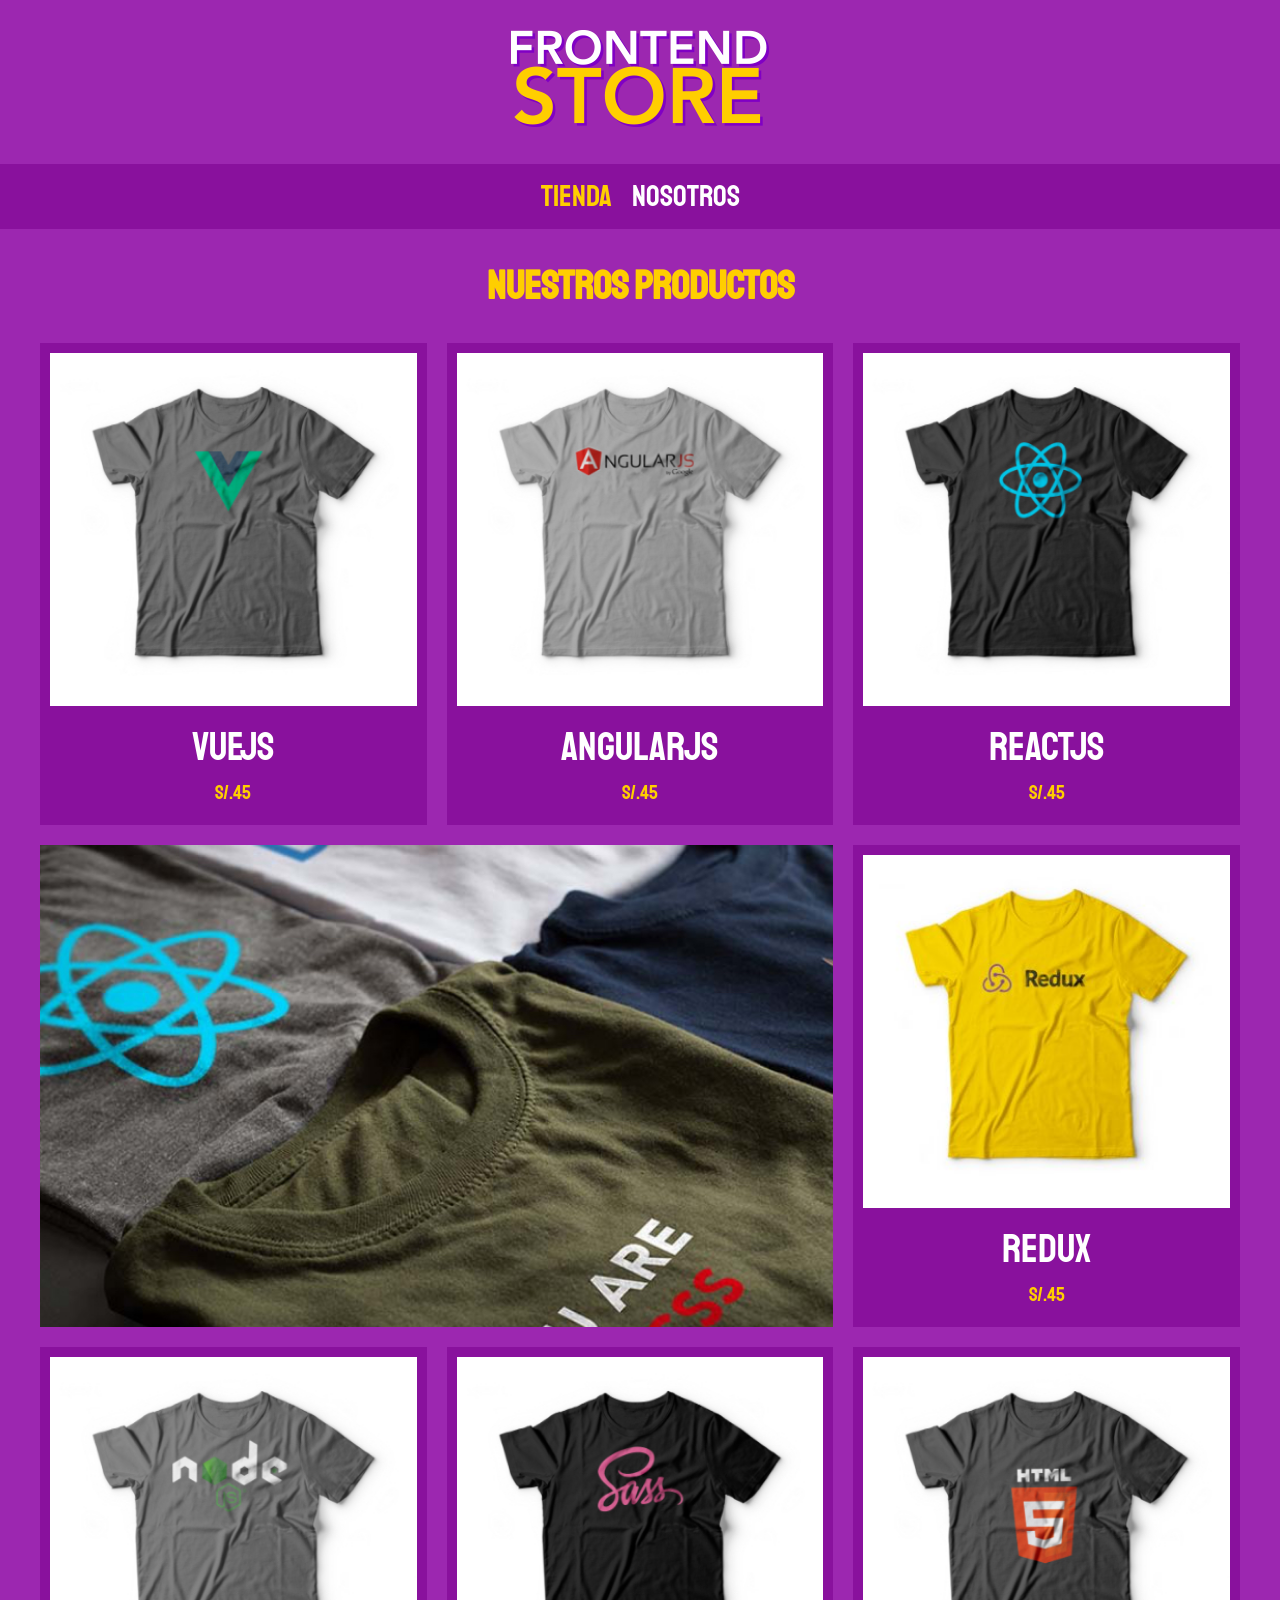
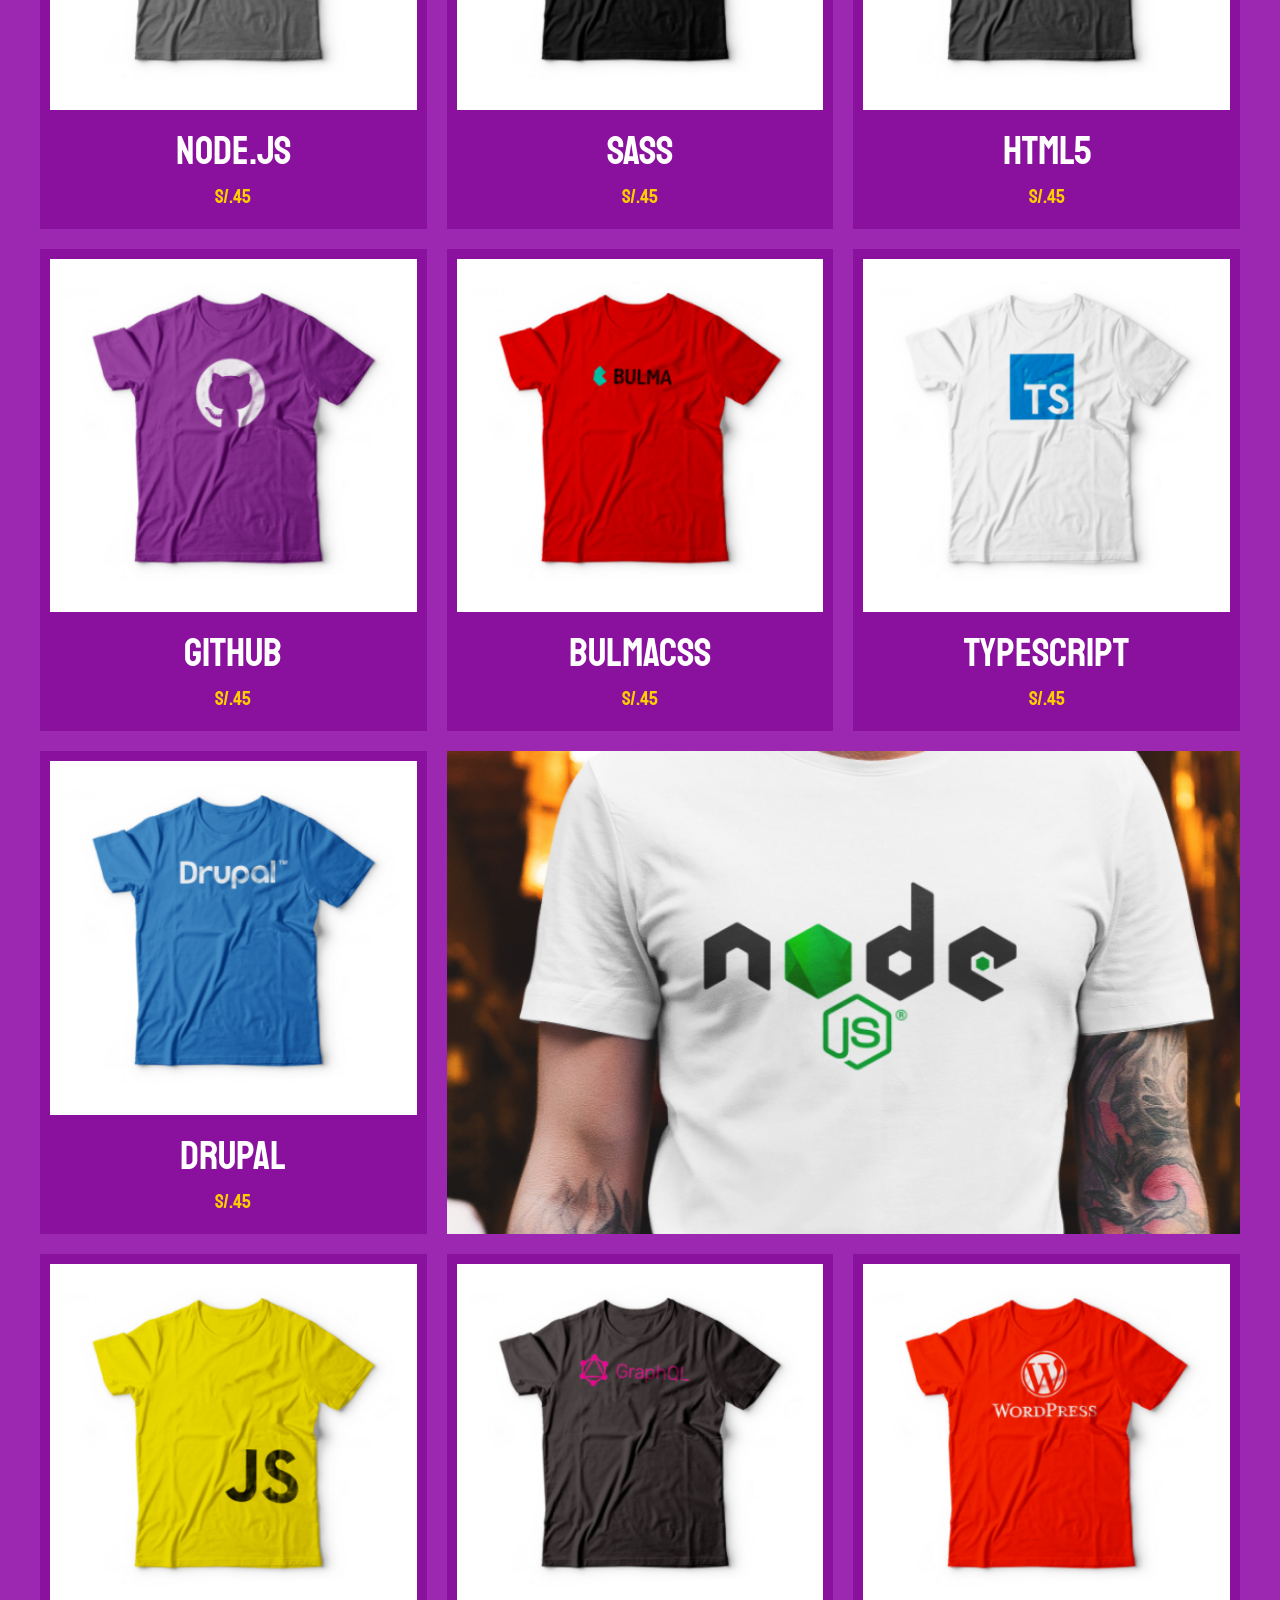
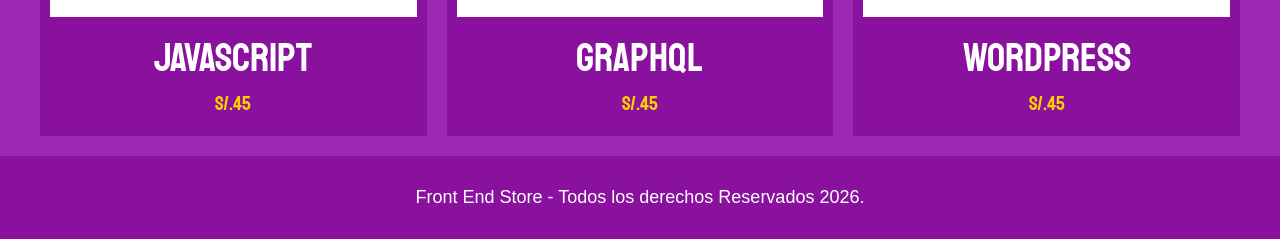
<file: index.html>
<!DOCTYPE html>
<html lang="en">
<head>
    <meta charset="UTF-8">
    <meta name="viewport" content="width=device-width, initial-scale=1.0">
    <title>ForntEnd Store</title>
    <link rel="stylesheet" href="css/normalize.css">
    <link href="https://fonts.googleapis.com/css2?family=Staatliches&display=swap" rel="stylesheet">
    <link rel="stylesheet" href="css/style.css">

</head>

<body>
    <header class="header">
        <a href="index.html">
            <img class="header__logo" src="img/logo.png" alt="Logotipo">
        </a>
    </header>

    <nav class="navegacion">
        <a class="navegacion__enlance navegacion__enlance--activo" href="index.html">Tienda</a>
        <a class="navegacion__enlance " href="Nosotros.html">Nosotros</a>
    </nav>

    <main class="contenedor">
        <h1>Nuestros Productos</h1>

        <div class="grid">
            <div class="producto">
                <a href="Producto.html">
                    <img class="producto__imagen"   src="img/1.jpg" alt="imagen camisa">
                    <div class="producto_informacion">
                        <p class="producto__nombre">VueJS</p>
                        <p class="producto__precio">S/.45</p>
                    </div>
                </a>
            </div> <!--.Producto-->
            <div class="producto">
                <a href="Producto.html">
                    <img class="producto__imagen"   src="img/2.jpg" alt="imagen camisa">
                    <div class="producto_informacion">
                        <p class="producto__nombre">AngularJS</p>
                        <p class="producto__precio">S/.45</p>
                    </div>
                </a>
            </div> <!--.Producto-->            
             <div class="producto">
                <a href="Producto.html">
                    <img class="producto__imagen"   src="img/3.jpg" alt="imagen camisa">
                    <div class="producto_informacion">
                        <p class="producto__nombre">ReactJS</p>
                        <p class="producto__precio">S/.45</p>
                    </div>
                </a>
            </div> <!--.Producto-->
             <div class="producto">
                <a href="Producto.html">
                    <img class="producto__imagen"   src="img/4.jpg" alt="imagen camisa">
                    <div class="producto_informacion">
                        <p class="producto__nombre">Redux</p>
                        <p class="producto__precio">S/.45</p>
                    </div>
                </a>
            </div> <!--.Producto-->                      
             <div class="producto">
                <a href="Producto.html">
                    <img class="producto__imagen"   src="img/5.jpg" alt="imagen camisa">
                    <div class="producto_informacion">
                        <p class="producto__nombre">Node.js</p>
                        <p class="producto__precio">S/.45</p>
                    </div>
                </a>
            </div> <!--.Producto-->     
             <div class="producto">
                <a href="Producto.html">
                    <img class="producto__imagen"   src="img/6.jpg" alt="imagen camisa">
                    <div class="producto_informacion">
                        <p class="producto__nombre">SASS</p>
                        <p class="producto__precio">S/.45</p>
                    </div>
                </a>
            </div> <!--.Producto-->
             <div class="producto">
                <a href="Producto.html">
                    <img class="producto__imagen"   src="img/7.jpg" alt="imagen camisa">
                    <div class="producto_informacion">
                        <p class="producto__nombre">HTML5</p>
                        <p class="producto__precio">S/.45</p>
                    </div>
                </a>
            </div> <!--.Producto--> 
             <div class="producto">
                <a href="Producto.html">
                    <img class="producto__imagen"   src="img/8.jpg" alt="imagen camisa">
                    <div class="producto_informacion">
                        <p class="producto__nombre">Github</p>
                        <p class="producto__precio">S/.45</p>
                    </div>
                </a>
            </div> <!--.Producto--> 
               <div class="producto">
                <a href="Producto.html">
                    <img class="producto__imagen"   src="img/9.jpg" alt="imagen camisa">
                    <div class="producto_informacion">
                        <p class="producto__nombre">BulmaCSS</p>
                        <p class="producto__precio">S/.45</p>
                    </div>
                </a>
            </div> <!--.Producto-->
               <div class="producto">
                <a href="Producto.html">
                    <img class="producto__imagen"   src="img/10.jpg" alt="imagen camisa">
                    <div class="producto_informacion">
                        <p class="producto__nombre">TypeScript</p>
                        <p class="producto__precio">S/.45</p>
                    </div>
                </a>
            </div> <!--.Producto-->
              <div class="producto">
                <a href="Producto.html">
                    <img class="producto__imagen"   src="img/11.jpg" alt="imagen camisa">
                    <div class="producto_informacion">
                        <p class="producto__nombre">Drupal</p>
                        <p class="producto__precio">S/.45</p>
                    </div>
                </a>
            </div> <!--.Producto--> 
             <div class="producto">
                <a href="Producto.html">
                    <img class="producto__imagen"   src="img/12.jpg" alt="imagen camisa">
                    <div class="producto_informacion">
                        <p class="producto__nombre">JavaScript</p>
                        <p class="producto__precio">S/.45</p>
                    </div>
                </a>
            </div> <!--.Producto-->  
                         <div class="producto">
                <a href="Producto.html">
                    <img class="producto__imagen"   src="img/13.jpg" alt="imagen camisa">
                    <div class="producto_informacion">
                        <p class="producto__nombre">GraphQL</p>
                        <p class="producto__precio">S/.45</p>
                    </div>
                </a>
            </div> <!--.Producto--> 
                         <div class="producto">
                <a href="Producto.html">
                    <img class="producto__imagen"   src="img/14.jpg" alt="imagen camisa">
                    <div class="producto_informacion">
                        <p class="producto__nombre">WORDPRESS</p>
                        <p class="producto__precio">S/.45</p>
                    </div>
                </a>
            </div> <!--.Producto-->     
            
            <div class="grafico grafico--camisas"></div>
            <div class="grafico grafico--node"></div>            
        </div>
    </main>


</body>

<footer class="footer">
    <p class="footer__texto">Front End Store - Todos los derechos Reservados 2026. 
    </p>
</footer>

</html>
</file>
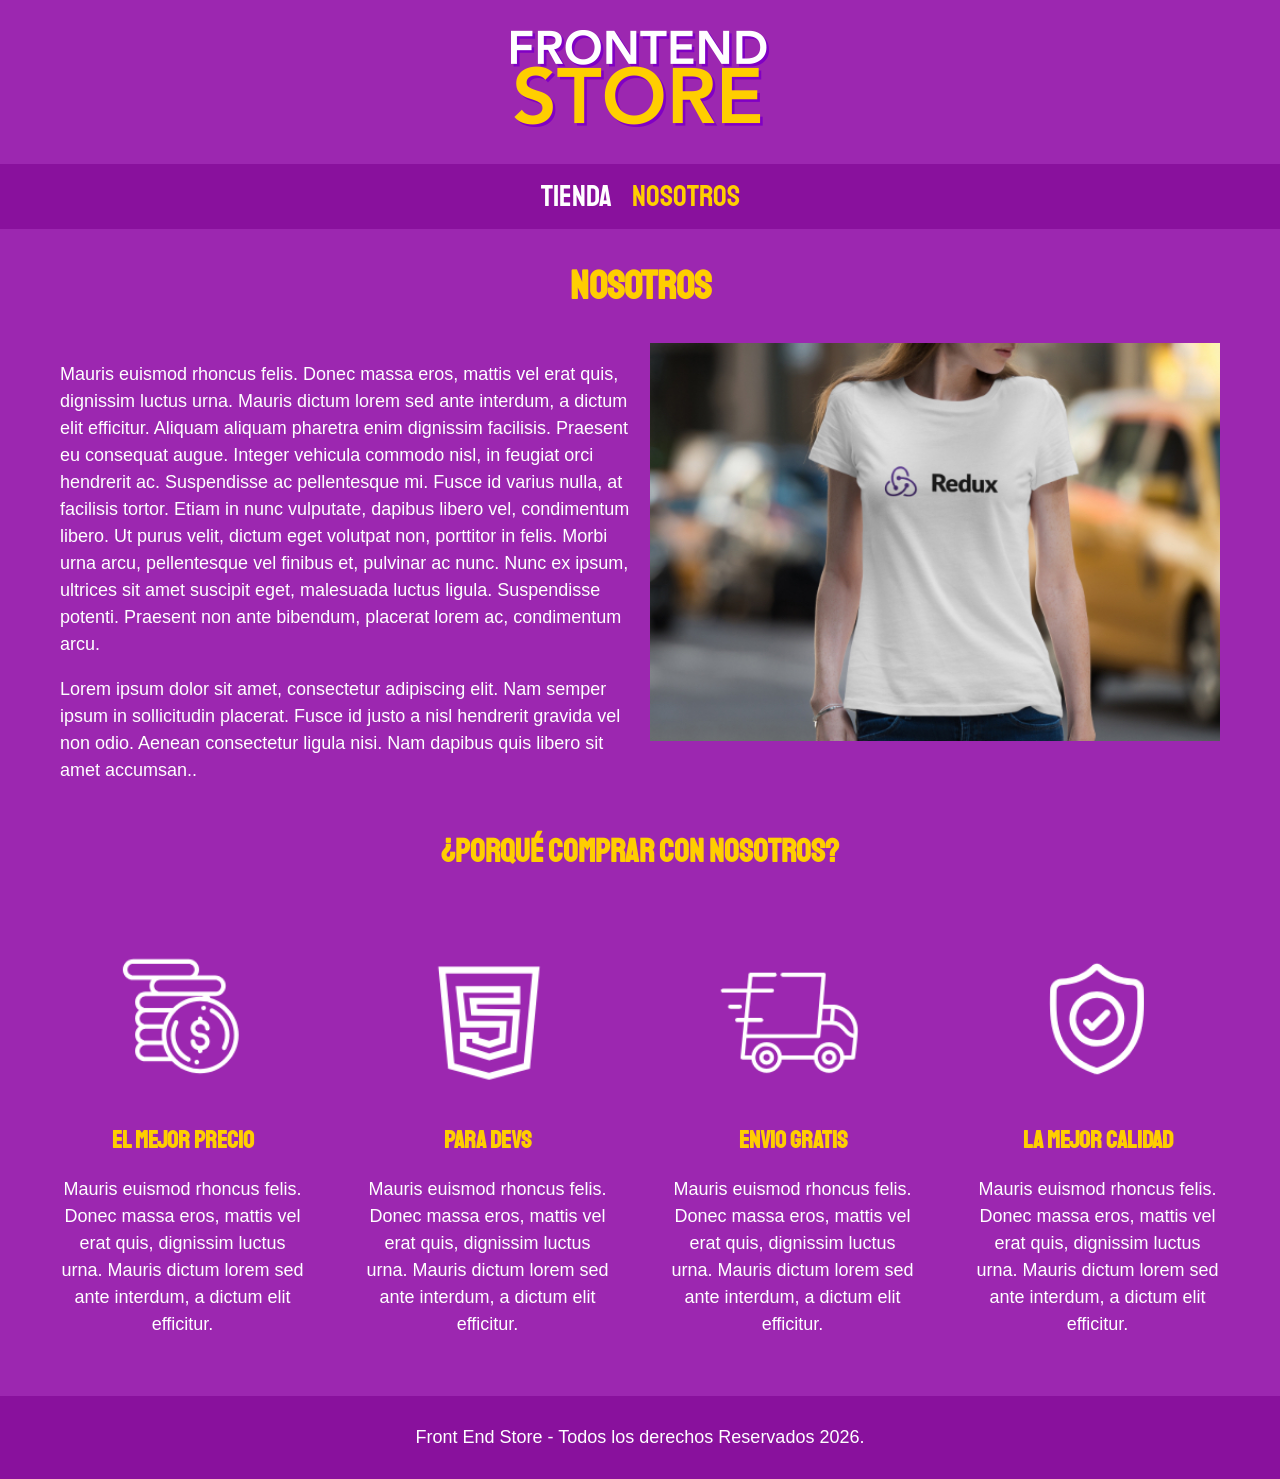
<file: Nosotros.html>
<!DOCTYPE html>
<html lang="en">
<head>
    <meta charset="UTF-8">
    <meta name="viewport" content="width=device-width, initial-scale=1.0">
    <title>ForntEnd Store</title>
    <link rel="stylesheet" href="css/normalize.css">
    <link href="https://fonts.googleapis.com/css2?family=Staatliches&display=swap" rel="stylesheet">
    <link rel="stylesheet" href="css/style.css">

</head>

<body>
    <header class="header">
        <a href="index.html">
            <img class="header__logo" src="img/logo.png" alt="Logotipo">
        </a>
    </header>

    <nav class="navegacion">
        <a class="navegacion__enlance " href="index.html">Tienda</a>
        <a class="navegacion__enlance navegacion__enlance--activo" href="Nosotros.html">Nosotros</a>
    </nav>

    <main class="contenedor">
        <h1>Nosotros</h1>

        <div class="nosotros">
            <div class="nosotros__contenido">
                <p>
                Mauris euismod rhoncus felis. Donec massa eros, mattis vel erat quis, dignissim luctus urna. Mauris dictum lorem sed ante interdum, a dictum elit efficitur. Aliquam aliquam pharetra enim dignissim facilisis. Praesent eu consequat augue. Integer vehicula commodo nisl, in feugiat orci hendrerit ac. Suspendisse ac pellentesque mi. Fusce id varius nulla, at facilisis tortor. Etiam in nunc vulputate, dapibus libero vel, condimentum libero. Ut purus velit, dictum eget volutpat non, porttitor in felis. Morbi urna arcu, pellentesque vel finibus et, pulvinar ac nunc. Nunc ex ipsum, ultrices sit amet suscipit eget, malesuada luctus ligula. Suspendisse potenti. Praesent non ante bibendum, placerat lorem ac, condimentum arcu.</p>
                <p>
                Lorem ipsum dolor sit amet, consectetur adipiscing elit. Nam semper ipsum in sollicitudin placerat. Fusce id justo a nisl hendrerit gravida vel non odio. Aenean consectetur ligula nisi. Nam dapibus quis libero sit amet accumsan..</p>
            </div>
            <img class="nosotros__imagen" src="img/nosotros.jpg" alt="img nosotros">
        </div>
    </main>
    
    <section class="contenedor comprar">
        <h2 class="comprar_titulo">¿Porqué Comprar con nosotros?</h2>

        <div class="bloques">
            <div class="bloque">
                <img class="bloque__imagen" src="img/icono_1.png" alt="porque comprar">
                <h3 class="bloque__titulo">El Mejor Precio</h3>
                <p>Mauris euismod rhoncus felis. Donec massa eros, mattis vel erat quis, dignissim luctus urna. Mauris dictum lorem sed ante interdum, a dictum elit efficitur.</p>
            </div><!--.bloque-->
            <div class="bloque">
                <img class="bloque__imagen" src="img/icono_2.png" alt="porque comprar">
                <h3 class="bloque__titulo">Para Devs</h3>
                <p>Mauris euismod rhoncus felis. Donec massa eros, mattis vel erat quis, dignissim luctus urna. Mauris dictum lorem sed ante interdum, a dictum elit efficitur.</p>
            </div><!--.bloque-->
             <div class="bloque">
                <img class="bloque__imagen" src="img/icono_3.png" alt="porque comprar">
                <h3 class="bloque__titulo">Envio Gratis</h3>
                <p>Mauris euismod rhoncus felis. Donec massa eros, mattis vel erat quis, dignissim luctus urna. Mauris dictum lorem sed ante interdum, a dictum elit efficitur.</p>
            </div><!--.bloque-->
            <div class="bloque">
                <img class="bloque__imagen" src="img/icono_4.png" alt="porque comprar">
                <h3 class="bloque__titulo">La Mejor Calidad</h3>
                <p>Mauris euismod rhoncus felis. Donec massa eros, mattis vel erat quis, dignissim luctus urna. Mauris dictum lorem sed ante interdum, a dictum elit efficitur.</p>
            </div><!--.bloque-->                                   
        </div> <!--.bloques-->
        
        
    </section>

</body>

<footer class="footer">
    <p class="footer__texto">Front End Store - Todos los derechos Reservados 2026. 
    </p>
</footer>

</html>
</file>
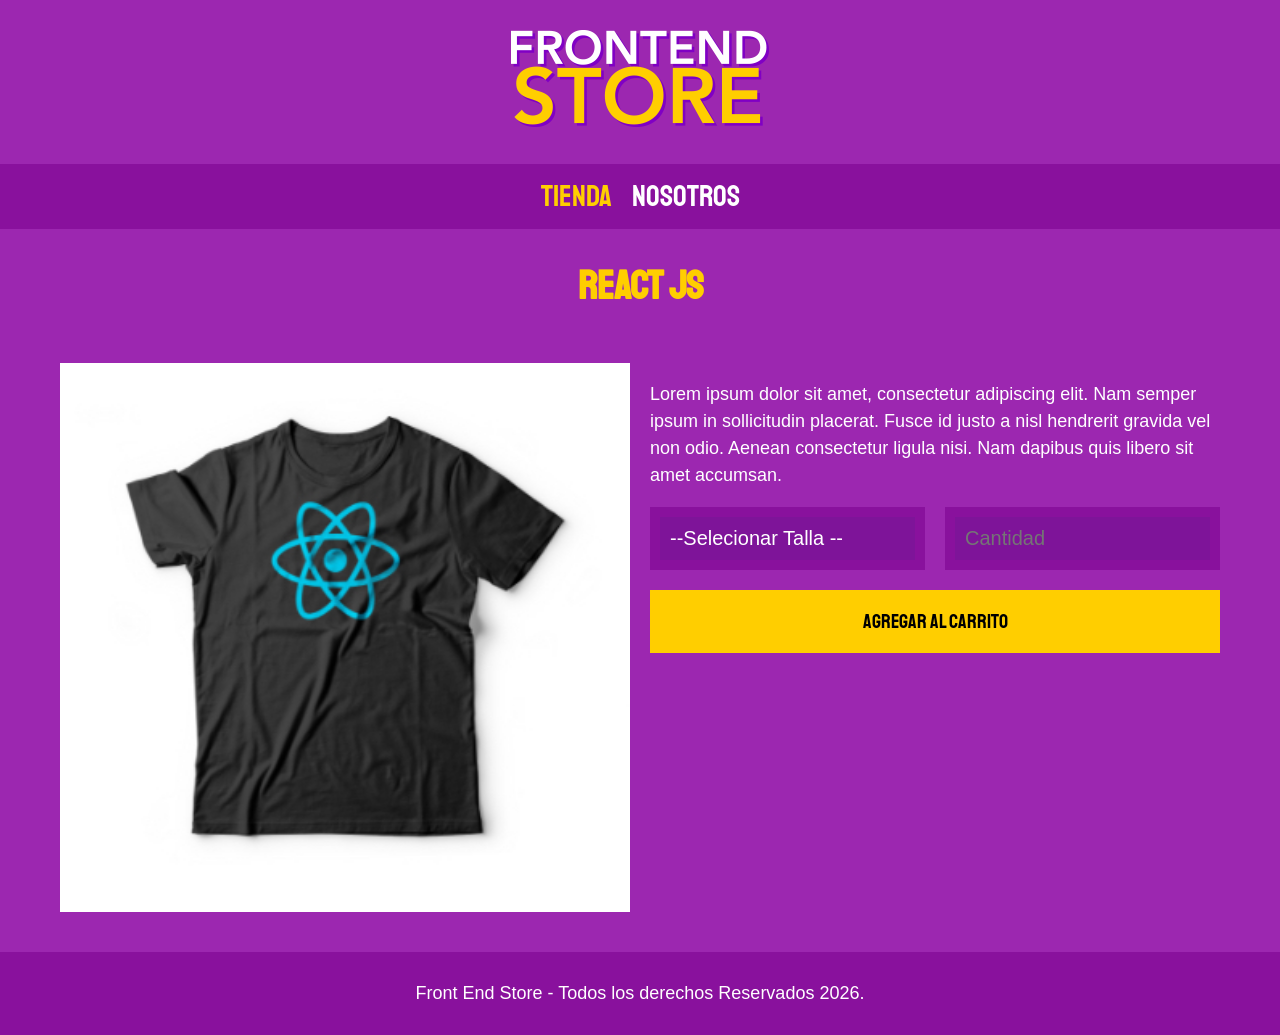
<file: Producto.html>
<!DOCTYPE html>
<html lang="en">
<head>
    <meta charset="UTF-8">
    <meta name="viewport" content="width=device-width, initial-scale=1.0">
    <title>ForntEnd Store</title>
    <link rel="stylesheet" href="css/normalize.css">
    <link href="https://fonts.googleapis.com/css2?family=Staatliches&display=swap" rel="stylesheet">
    <link rel="stylesheet" href="css/style.css">

</head>

<body>
    <header class="header">
        <a href="index.html">
            <img class="header__logo" src="img/logo.png" alt="Logotipo">
        </a>
    </header>

    <nav class="navegacion">
        <a class="navegacion__enlance navegacion__enlance--activo" href="index.html">Tienda</a>
        <a class="navegacion__enlance " href="Nosotros.html">Nosotros</a>
    </nav>

    <main class="contenedor">
        <h1>React JS</h1>

        <div class="camisa">
            <img class="camisa__imagen" src="img/3.jpg" alt="imagen del producto">
            
            <div class="camisa__contenido">
                <p>Lorem ipsum dolor sit amet, consectetur adipiscing elit. Nam semper ipsum in sollicitudin placerat. Fusce id justo a nisl hendrerit gravida vel non odio. Aenean consectetur ligula nisi. Nam dapibus quis libero sit amet accumsan.</p>

                <form class="formulario"">
                    <select class="formulario__campo">
                        <option disabled selected>--Selecionar Talla --</option>
                        <option>S</option>
                        <option>M</option>
                        <option>L</option>
                        <option>XL</option>     
                    </select>
                    <input class="formulario__campo" type="number" placeholder="Cantidad" min="1">
                    <input class="formulario__submit" type="submit" value="Agregar al Carrito">
                </form>
            </div>

        </div>

    </main>


</body>

<footer class="footer">
    <p class="footer__texto">Front End Store - Todos los derechos Reservados 2026. 
    </p>
</footer>

</html>
</file>
<file: css/style.css>
:root {
    --primario: #9c27b0 ;
    --primarioOscuro: #89119d;
    --secuandrio: #ffce00;
    --secundarioOscuro: rgb(233,187,2);
    --blanco: #fff;
    --negro: #000;

    --fuentePrincipal: 'Staatliches', cursive;
}

html {
  box-sizing: border-box;
  font-size: 62.5%;
}

*, *:before, *:after {
  box-sizing: inherit;
}

/** Globales **/
body { 
    background-color:var(--primario);
    font-size: 1.6rem;
    line-height: 1.5;
}

p {
    font-size:1.8rem;
    font-family: Arial, Helvetica, sans-serif;
    color: var(--blanco);
}

a{
    text-decoration: none;
}

img {
    width: 100%;

}

.contenedor {
    max-width: 120rem;
    margin: 0 auto;
}
h1, h2, h3 {
    text-align: center;
    color:var(--secuandrio);
    font-family: var(--fuentePrincipal);
}

h1 { 
    font-size: 4rem;  
}

h2{
    font-size: 3.2rem;
}

h3{
    font-size: 2.4rem;
}
/** Footer **/
.footer {
    background-color: var(--primarioOscuro);
    padding: 1rem 0;
    margin-top: 2rem;
}
.footer__texto{
    text-align: center;
}

/** Header **/
.header {
    display: flex;
    justify-content: center;
}
.header__logo {
    margin: 3rem 0;
}

/** Navegacion **/
.navegacion{
    background-color: var(--primarioOscuro);
    padding: 1rem 0;
    display:flex;
    justify-content: center;
    gap: 2rem;
}
.navegacion__enlance{
    font-family: var(--fuentePrincipal);
    color: var(--blanco);
    font-size: 3rem;
}

.navegacion__enlance--activo,
.navegacion__enlance:hover{
    color: var(--secuandrio);
}

/** Grid **/
.grid {
    display: grid;
    grid-template-columns: repeat(2,1fr);
    gap: 2rem;
}
@media (min-width:768px) {
    .grid {
        grid-template-columns: repeat(3,1fr);
    }
}

/** Productos **/
.producto{
    background-color:var(--primarioOscuro) ;
    padding: 1rem;
}
.producto__nombre{
    font-size: 4rem;
}
.producto__precio{
    font-size: 2rem;
    color: var(--secuandrio);
}
.producto__nombre,
.producto__precio{
    font-family: var(--fuentePrincipal);
    margin: 1rem 0;
    text-align: center;
    line-height: 1.2;
}

/** Graficos **/
.grafico {
    min-height: 30rem;
    background: no-repeat;
    background-size: cover;
    grid-column: 1 / 3;
}
.grafico--camisas {
    grid-row:2 /3 ;
    background-image: url(../img/grafico1.jpg);
}
.grafico--node {
    background-image: url(../img/grafico2.jpg);
    grid-row: 8 / 9; 
   
}
@media (min-width: 768px) {
    .grafico--node {
        grid-row: 5 / 6;
        grid-column: 2 / 4;
    }
}

/** Nosotros **/
.nosotros {
    display: grid;
    grid-template-rows: repeat(2,auto);
    margin: 2rem;
}
@media (min-width: 768px) {
    .nosotros {
        display: grid;
        grid-template-columns:repeat(2 ,1fr);
        column-gap: 2rem;
    }
}
.nosotros__imagen {
    grid-row: 1 /2;
}
@media (min-width: 768px) {
    .nosotros__imagen {
        grid-column: 2 /3;
    }
}

/** Bloques **/
.bloques {
    display: grid;
    grid-template-columns: repeat(2,1fr);
    gap: 2rem;
}
@media (min-width: 768px) {
    .bloques {
        grid-template-columns: repeat(4,1fr);
    }
}
.bloque { 
    text-align:center;
    margin: 2rem;
}
.bloque__titulo {
    margin:0;
}

/** Pagina del Producto **/
@media (min-width: 768px) {
    .camisa{
        display: grid;
        grid-template-columns: repeat(2,1fr);
        column-gap: 2rem;
    }
}
.camisa {
    padding: 2rem;
}

.formulario{
    display: grid;
    grid-template-columns: repeat(2,1fr);
    gap: 2rem;
}
.formulario__campo{
    border : 1rem solid var(--primarioOscuro);
    background-color:rgb(126, 20, 153);
    color:var(--blanco);
    font-size: 2rem ;
    font-family: Arial, Helvetica, sans-serif;
    padding: 1rem;
    appearance: none;
    width: 100%;
}
@media (min-width: 768px) {
    .formulario__campo {
        width: 100%;
    }    
}
.formulario__submit{
    background-color: var(--secuandrio);
    border: none;
    font-size: 2rem;
    font-family: var(--fuentePrincipal);
    padding: 2rem;
    transition: background-color .3s ease;
    grid-column: 1/ 3;
}
.formulario__submit:hover {
    cursor: pointer;
    background-color: var(--secundarioOscuro);
}
</file>
